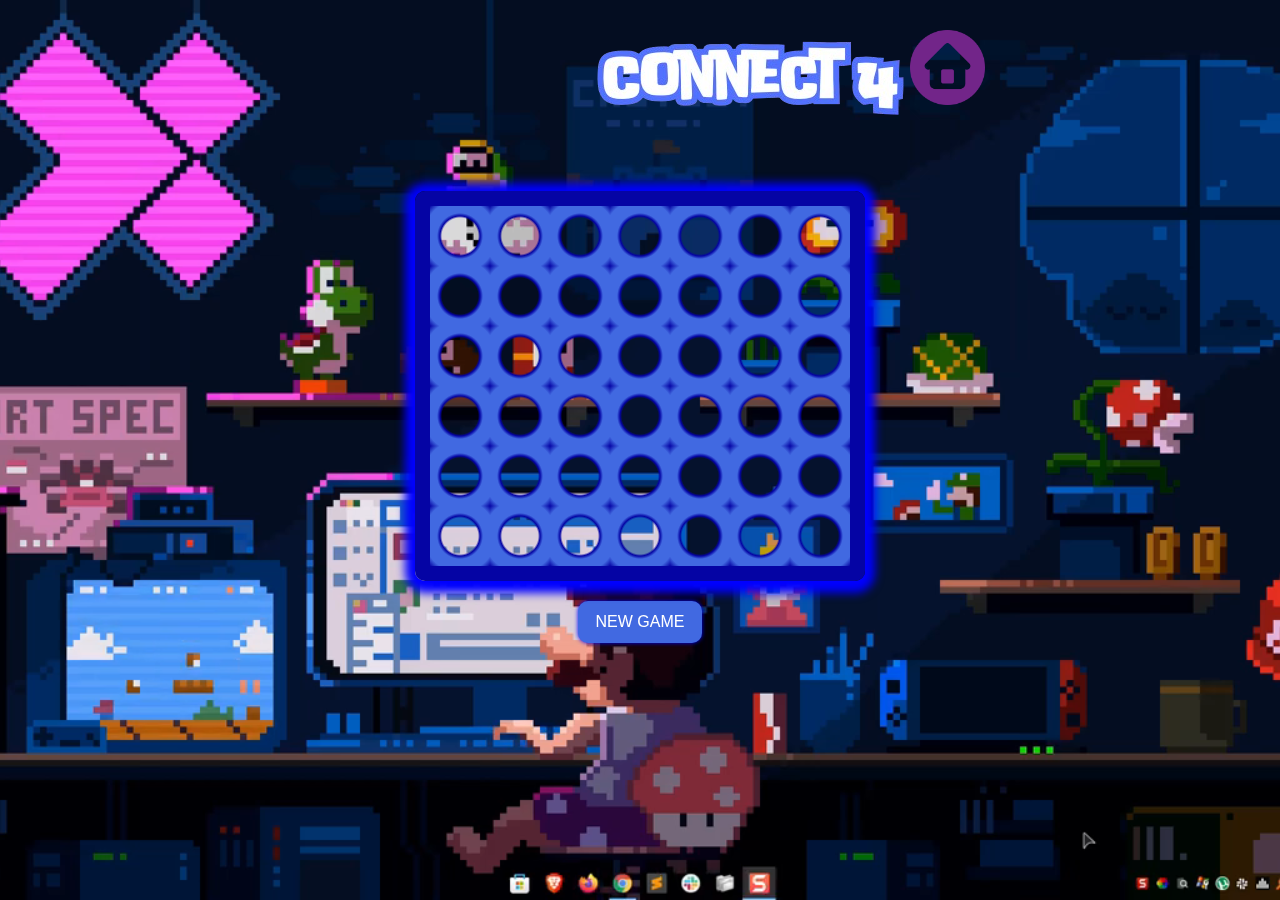
<file: miniGame4/index.html>
<!DOCTYPE html>
<html lang="en">
<head>
    <meta charset="UTF-8">
    <meta name="viewport" content="width=device-width, initial-scale=1.0">
    <title>Document</title>
    <link rel="stylesheet" href="./index.css">
    <link rel="preconnect" href="https://fonts.googleapis.com">
    <link rel="preconnect" href="https://fonts.gstatic.com" crossorigin>
    <link href="https://fonts.googleapis.com/css2?family=Bebas+Neue&family=Cal+Sans&display=swap" rel="stylesheet">
</head>
<body>
  <div class="container">
    <!-- background video -->
     <video autoplay loop muted plays-inline class="background-clip">
        <source src="./Mario - Live Wallpaper.mp4" type="video/mp4">
     </video>
    
    <img src="./connect.png" alt="logo">
<form>
  <div class="board">
    <div class="field">
      <div class="grid column">
        <input type="radio" name="slot11" tabindex="-1" required>
        <input type="radio" name="slot11" tabindex="-1" required>
        <div class="disc"></div>
        <input type="radio" name="slot12" tabindex="-1" required>
        <input type="radio" name="slot12" tabindex="-1" required>
        <div class="disc"></div>
        <input type="radio" name="slot13" tabindex="-1" required>
        <input type="radio" name="slot13" tabindex="-1" required>
        <div class="disc"></div>
        <input type="radio" name="slot14" tabindex="-1" required>
        <input type="radio" name="slot14" tabindex="-1" required>
        <div class="disc"></div>
        <input type="radio" name="slot15" tabindex="-1" required>
        <input type="radio" name="slot15" tabindex="-1" required>
        <div class="disc"></div>
        <input type="radio" name="slot16" tabindex="-1" required>
        <input type="radio" name="slot16" tabindex="-1" required>
        <div class="disc"></div>

        
        <div class="column">
          <input type="radio" name="slot21" tabindex="-1" required>
          <input type="radio" name="slot21" tabindex="-1" required>
          <div class="disc"></div>
          <input type="radio" name="slot22" tabindex="-1" required>
          <input type="radio" name="slot22" tabindex="-1" required>
          <div class="disc"></div>
          <input type="radio" name="slot23" tabindex="-1" required>
          <input type="radio" name="slot23" tabindex="-1" required>
          <div class="disc"></div>
          <input type="radio" name="slot24" tabindex="-1" required>
          <input type="radio" name="slot24" tabindex="-1" required>
          <div class="disc"></div>
          <input type="radio" name="slot25" tabindex="-1" required>
          <input type="radio" name="slot25" tabindex="-1" required>
          <div class="disc"></div>
          <input type="radio" name="slot26" tabindex="-1" required>
          <input type="radio" name="slot26" tabindex="-1" required>
          <div class="disc"></div>

          
          <div class="column">
            <input type="radio" name="slot31" tabindex="-1" required>
            <input type="radio" name="slot31" tabindex="-1" required>
            <div class="disc"></div>
            <input type="radio" name="slot32" tabindex="-1" required>
            <input type="radio" name="slot32" tabindex="-1" required>
            <div class="disc"></div>
            <input type="radio" name="slot33" tabindex="-1" required>
            <input type="radio" name="slot33" tabindex="-1" required>
            <div class="disc"></div>
            <input type="radio" name="slot34" tabindex="-1" required>
            <input type="radio" name="slot34" tabindex="-1" required>
            <div class="disc"></div>
            <input type="radio" name="slot35" tabindex="-1" required>
            <input type="radio" name="slot35" tabindex="-1" required>
            <div class="disc"></div>
            <input type="radio" name="slot36" tabindex="-1" required>
            <input type="radio" name="slot36" tabindex="-1" required>
            <div class="disc"></div>

            
            <div class="column">
              <input type="radio" name="slot41" tabindex="-1" required>
              <input type="radio" name="slot41" tabindex="-1" required>
              <div class="disc"></div>
              <input type="radio" name="slot42" tabindex="-1" required>
              <input type="radio" name="slot42" tabindex="-1" required>
              <div class="disc"></div>
              <input type="radio" name="slot43" tabindex="-1" required>
              <input type="radio" name="slot43" tabindex="-1" required>
              <div class="disc"></div>
              <input type="radio" name="slot44" tabindex="-1" required>
              <input type="radio" name="slot44" tabindex="-1" required>
              <div class="disc"></div>
              <input type="radio" name="slot45" tabindex="-1" required>
              <input type="radio" name="slot45" tabindex="-1" required>
              <div class="disc"></div>
              <input type="radio" name="slot46" tabindex="-1" required>
              <input type="radio" name="slot46" tabindex="-1" required>
              <div class="disc"></div>

              
              <div class="column">
                <input type="radio" name="slot51" tabindex="-1" required>
                <input type="radio" name="slot51" tabindex="-1" required>
                <div class="disc"></div>
                <input type="radio" name="slot52" tabindex="-1" required>
                <input type="radio" name="slot52" tabindex="-1" required>
                <div class="disc"></div>
                <input type="radio" name="slot53" tabindex="-1" required>
                <input type="radio" name="slot53" tabindex="-1" required>
                <div class="disc"></div>
                <input type="radio" name="slot54" tabindex="-1" required>
                <input type="radio" name="slot54" tabindex="-1" required>
                <div class="disc"></div>
                <input type="radio" name="slot55" tabindex="-1" required>
                <input type="radio" name="slot55" tabindex="-1" required>
                <div class="disc"></div>
                <input type="radio" name="slot56" tabindex="-1" required>
                <input type="radio" name="slot56" tabindex="-1" required>
                <div class="disc"></div>

                
                <div class="column">
                  <input type="radio" name="slot61" tabindex="-1" required>
                  <input type="radio" name="slot61" tabindex="-1" required>
                  <div class="disc"></div>
                  <input type="radio" name="slot62" tabindex="-1" required>
                  <input type="radio" name="slot62" tabindex="-1" required>
                  <div class="disc"></div>
                  <input type="radio" name="slot63" tabindex="-1" required>
                  <input type="radio" name="slot63" tabindex="-1" required>
                  <div class="disc"></div>
                  <input type="radio" name="slot64" tabindex="-1" required>
                  <input type="radio" name="slot64" tabindex="-1" required>
                  <div class="disc"></div>
                  <input type="radio" name="slot65" tabindex="-1" required>
                  <input type="radio" name="slot65" tabindex="-1" required>
                  <div class="disc"></div>
                  <input type="radio" name="slot66" tabindex="-1" required>
                  <input type="radio" name="slot66" tabindex="-1" required>
                  <div class="disc"></div>

                  
                  <div class="column">
                    <input type="radio" name="slot71" tabindex="-1" required>
                    <input type="radio" name="slot71" tabindex="-1" required>
                    <div class="disc"></div>
                    <input type="radio" name="slot72" tabindex="-1" required>
                    <input type="radio" name="slot72" tabindex="-1" required>
                    <div class="disc"></div>
                    <input type="radio" name="slot73" tabindex="-1" required>
                    <input type="radio" name="slot73" tabindex="-1" required>
                    <div class="disc"></div>
                    <input type="radio" name="slot74" tabindex="-1" required>
                    <input type="radio" name="slot74" tabindex="-1" required>
                    <div class="disc"></div>
                    <input type="radio" name="slot75" tabindex="-1" required>
                    <input type="radio" name="slot75" tabindex="-1" required>
                    <div class="disc"></div>
                    <input type="radio" name="slot76" tabindex="-1" required>
                    <input type="radio" name="slot76" tabindex="-1" required>
                    <div class="disc"></div>

                    
                    <div class="column"></div>
                  </div>
                </div>
              </div>
            </div>
          </div>
        </div>
      </div>
    </div>
    <div class="front"></div>
  </div>
  <button type="reset">New Game</button>
</form>
</div>
<img src="./backHome.png" id="backHome">
<script src="./script.js"></script>
</body>
</html>
</file>
<file: miniGame4/index.css>
body {
  margin: 0;
  font-family: "Bebas Neue", sans-serif;
}

.background-clip{
    position: fixed;
    right: 0;
    bottom: 0;
    z-index: -1;
    width: 100%;
    height: 100vh;
    object-fit: cover;
}

img {
  margin-left: 590px;
  margin-top: 30px;
}

form {
  display: flex;
  flex-flow: column nowrap;
  align-items: center;
}

.board {
  position: relative;
  width: 450px;
  height: 450px;
}

.field {
  position: absolute;
  top: 0;
  left: 15px;
  padding: 75px 0 0 0;
  box-sizing: border-box;
  width: 420px;
  height: 435px;
  overflow: hidden;
  cursor: not-allowed;
}

.grid {
  display: inline-flex;
  flex-flow: column wrap;
  position: relative;
  min-width: 420px;
  height: 360px;
  counter-reset: player 1;
}

.column {
  display: inline-flex;
  flex-flow: column wrap;
  height: 360px;
}

.front {
  position: absolute;
  top: 60px;
  border: 15px solid #0504a4;
  border-radius: 10px;
  box-sizing: border-box;
  box-shadow: 0 2px 10px 10px blue;
  width: 450px;
  height: 390px;
  pointer-events: none;
  background: radial-gradient(circle, transparent, transparent 18px, #0504a4 20px, #4169e1 23px, #4169e1 23px, #4169e1 36px, #0504a4) center top/60px 60px;
}


input {
  display: none;
  position: absolute;
  top: -90px;
  margin: 0;
  width: 60px;
  height: 450px;
  cursor: pointer;
  opacity: 0;
}
input:indeterminate {
  display: initial;
}

.column > input:nth-of-type(2n) {
  right: 360px;
}
.column > .column > input:nth-of-type(2n) {
  right: 300px;
}
.column > .column > .column > input:nth-of-type(2n) {
  right: 240px;
}
.column > .column > .column > .column > input:nth-of-type(2n) {
  right: 180px;
}
.column > .column > .column > .column > .column > input:nth-of-type(2n) {
  right: 120px;
}
.column > .column > .column > .column > .column > .column > input:nth-of-type(2n) {
  right: 60px;
}
.column > .column > .column > .column > .column > .column > .column > input:nth-of-type(2n) {
  right: 0;
}

.column > input:nth-of-type(2n+1) {
  left: 0;
}
.column > .column > input:nth-of-type(2n+1) {
  left: 60px;
}
.column > .column > .column > input:nth-of-type(2n+1) {
  left: 120px;
}
.column > .column > .column > .column > input:nth-of-type(2n+1) {
  left: 180px;
}
.column > .column > .column > .column > .column > input:nth-of-type(2n+1) {
  left: 240px;
}
.column > .column > .column > .column > .column > .column > input:nth-of-type(2n+1) {
  left: 300px;
}
.column > .column > .column > .column > .column > .column > .column > input:nth-of-type(2n+1) {
  left: 360px;
}


.disc {
  position: relative;
  top: 0;
  width: 60px;
  height: 60px;
  color: #fff;
  background: radial-gradient(circle, currentcolor 12px, skyblue 13px, currentcolor 14px, currentcolor 21px, skyblue 22px, transparent 23px, transparent) center/60px;
  opacity: 0;
  pointer-events: none;
  transition: opacity 0.2s, top 0s 0.2s, color 0s 0.2s;
}


input:hover + .disc {
  color: white;
  opacity: 1;
  transition: opacity 0.2s, top 0s;
}
input:checked + .disc {
  color: white;
  opacity: 1;
}

input:hover + input + .disc {
  color: blue;
  opacity: 1;
  transition: opacity 0.2s, top 0s;
}
input:checked + input + .disc {
  color: blue;
  opacity: 1;
}


input:hover + .disc:nth-of-type(1),
input:hover + input + .disc:nth-of-type(1){
  top: -75px;
}
input:checked + .disc:nth-of-type(1),
input:checked + input + .disc:nth-of-type(1){
  transition: top 0.14s cubic-bezier(0.56, 0, 1, 1);
}
input:hover + .disc:nth-of-type(2),
input:hover + input + .disc:nth-of-type(6n+2) {
  top: -135px;
}
input:checked + .disc:nth-of-type(2),
input:checked + input + .disc:nth-of-type(2){
  transition: top 0.19s cubic-bezier(0.56, 0, 1, 1);
}
input:hover + .disc:nth-of-type(3),
input:hover + input + .disc:nth-of-type(3) {
  top: -195px;
}
input:checked + .disc:nth-of-type(3),
input:checked + input + .disc:nth-of-type(3) {
  transition: top 0.23s cubic-bezier(0.56, 0, 1, 1);
}
input:hover + .disc:nth-of-type(4),
input:hover + input + .disc:nth-of-type(4) {
  top: -255px;
}
input:checked + .disc:nth-of-type(4),
input:checked + input + .disc:nth-of-type(4) {
  transition: top 0.26s cubic-bezier(0.56, 0, 1, 1);
}
input:hover + .disc:nth-of-type(5),
input:hover + input + .disc:nth-of-type(5){
  top: -315px;
}
input:checked + .disc:nth-of-type(5),
input:checked + input + .disc:nth-of-type(5){
  transition: top 0.29s cubic-bezier(0.56, 0, 1, 1);
}
input:hover + .disc:nth-of-type(6n),
input:hover + input + .disc:nth-of-type(6n) {
  top: -375px;
}
input:checked + .disc:nth-of-type(6n),
input:checked + input + .disc:nth-of-type(6n) {
  transition: top 0.32s cubic-bezier(0.56, 0, 1, 1);
}


input:checked + .disc,
input:checked + input + .disc {
  top: 0 !important;
}


input:checked + .disc {
  counter-increment: player 2;
}
input:checked + input + .disc {
  counter-increment: player -2;
}

.grid::after {
  content: counter(player, lower-roman);
  display: inline-block;
  max-width: 840px;
  min-width: 420px;
  letter-spacing: 375px;
  font-family: monospace;
  font-size: 1px;
  overflow: hidden;
}


form:valid .column > .column > .column > .column > .column > .column > .column > .column::after {
  content: "It's a draw!";
  z-index: 1;
  position: absolute;
  left: 0;
  top: -75px;
  width: 420px;
  height: 435px;
  visibility: visible;
  color: #4169e1  ;
  font-size: 30px;
  text-align: center;
  line-height: 60px;
  cursor: initial;
  pointer-events: auto;
  animation: outcome 1.5s;
}


input:checked + .disc + input + input:checked + .disc + input + input:checked + .disc + input + input:checked ~ .column::after,

input:nth-of-type(2):checked ~ .column > input:nth-of-type(2):checked ~ .column > input:nth-of-type(2):checked ~ .column > input:nth-of-type(2):checked ~ .column::after,
input:nth-of-type(4):checked ~ .column > input:nth-of-type(4):checked ~ .column > input:nth-of-type(4):checked ~ .column > input:nth-of-type(4):checked ~ .column::after,
input:nth-of-type(6):checked ~ .column > input:nth-of-type(6):checked ~ .column > input:nth-of-type(6):checked ~ .column > input:nth-of-type(6):checked ~ .column::after,
input:nth-of-type(8):checked ~ .column > input:nth-of-type(8):checked ~ .column > input:nth-of-type(8):checked ~ .column > input:nth-of-type(8):checked ~ .column::after,
input:nth-of-type(10):checked ~ .column > input:nth-of-type(10):checked ~ .column > input:nth-of-type(10):checked ~ .column > input:nth-of-type(10):checked ~ .column::after,
input:nth-of-type(12):checked ~ .column > input:nth-of-type(12):checked ~ .column > input:nth-of-type(12):checked ~ .column > input:nth-of-type(12):checked ~ .column::after,

input:nth-of-type(2):checked ~ .column > input:nth-of-type(4):checked ~ .column > input:nth-of-type(6):checked ~ .column > input:nth-of-type(8):checked ~ .column::after,
input:nth-of-type(4):checked ~ .column > input:nth-of-type(6):checked ~ .column > input:nth-of-type(8):checked ~ .column > input:nth-of-type(10):checked ~ .column::after,
input:nth-of-type(6):checked ~ .column > input:nth-of-type(8):checked ~ .column > input:nth-of-type(10):checked ~ .column > input:nth-of-type(12):checked ~ .column::after,
input:nth-of-type(8):checked ~ .column > input:nth-of-type(6):checked ~ .column > input:nth-of-type(4):checked ~ .column > input:nth-of-type(2):checked ~ .column::after,
input:nth-of-type(10):checked ~ .column > input:nth-of-type(8):checked ~ .column > input:nth-of-type(6):checked ~ .column > input:nth-of-type(4):checked ~ .column::after,
input:nth-of-type(12):checked ~ .column > input:nth-of-type(10):checked ~ .column > input:nth-of-type(8):checked ~ .column > input:nth-of-type(6):checked ~ .column::after {
  content: "WHITE WINS! :)";
  z-index: 2;
  position: absolute;
  left: 0;
  top: -75px;
  width: 420px;
  height: 435px;
  visibility: visible;
  color: WHITE;
  font-size: 30px;
  text-align: center;
  line-height: 60px;
  background: linear-gradient(#4169e1 60px, transparent 60px, transparent);
  cursor: initial;
  pointer-events: auto;
  animation: outcome 1s;
}


input:checked + input + .disc + input:checked + input + .disc + input:checked + input + .disc + input:checked ~ .column::after,

input:nth-of-type(1):checked ~ .column > input:nth-of-type(1):checked ~ .column > input:nth-of-type(1):checked ~ .column > input:nth-of-type(1):checked ~ .column::after,
input:nth-of-type(3):checked ~ .column > input:nth-of-type(3):checked ~ .column > input:nth-of-type(3):checked ~ .column > input:nth-of-type(3):checked ~ .column::after,
input:nth-of-type(5):checked ~ .column > input:nth-of-type(5):checked ~ .column > input:nth-of-type(5):checked ~ .column > input:nth-of-type(5):checked ~ .column::after,
input:nth-of-type(7):checked ~ .column > input:nth-of-type(7):checked ~ .column > input:nth-of-type(7):checked ~ .column > input:nth-of-type(7):checked ~ .column::after,
input:nth-of-type(9):checked ~ .column > input:nth-of-type(9):checked ~ .column > input:nth-of-type(9):checked ~ .column > input:nth-of-type(9):checked ~ .column::after,
input:nth-of-type(11):checked ~ .column > input:nth-of-type(11):checked ~ .column > input:nth-of-type(11):checked ~ .column > input:nth-of-type(11):checked ~ .column::after,

input:nth-of-type(1):checked ~ .column > input:nth-of-type(3):checked ~ .column > input:nth-of-type(5):checked ~ .column > input:nth-of-type(7):checked ~ .column::after,
input:nth-of-type(3):checked ~ .column > input:nth-of-type(5):checked ~ .column > input:nth-of-type(7):checked ~ .column > input:nth-of-type(9):checked ~ .column::after,
input:nth-of-type(5):checked ~ .column > input:nth-of-type(7):checked ~ .column > input:nth-of-type(9):checked ~ .column > input:nth-of-type(11):checked ~ .column::after,
input:nth-of-type(7):checked ~ .column > input:nth-of-type(5):checked ~ .column > input:nth-of-type(3):checked ~ .column > input:nth-of-type(1):checked ~ .column::after,
input:nth-of-type(9):checked ~ .column > input:nth-of-type(7):checked ~ .column > input:nth-of-type(5):checked ~ .column > input:nth-of-type(3):checked ~ .column::after,
input:nth-of-type(11):checked ~ .column > input:nth-of-type(9):checked ~ .column > input:nth-of-type(7):checked ~ .column > input:nth-of-type(5):checked ~ .column::after {
  content: "BLUE WINS! :)";
  z-index: 2;
  position: absolute;
  left: 0;
  top: -75px;
  width: 420px;
  height: 435px;
  visibility: visible;
  color: #4169e1;
  font-size: 30px;
  text-align: center;
  line-height: 60px;
  background: linear-gradient(WHITE 60px, transparent 60px, transparent);
  cursor: initial;
  pointer-events: auto;
  animation: outcome 1s;
  
}

/* Button style */
button {
  margin: 20px auto;
  border: none;
  border-radius: 10px;
  padding: 12px 18px;
  font-size: 16px;
  text-transform: uppercase;
  cursor: pointer;
  color: #fff;
  font-family: Arial;
  background: #4169e1 center;
  box-shadow: 0 0 4px blue;
  outline: none;
  transition: background 0.5s;
}
button:hover {
  background: #0504a4  radial-gradient(circle, transparent 1%, #0504a4 1%) center/15000%;
}
button:active {
  background-color:#0504a4;
  background-size: 100%;
  transition: background 0s;
}

@keyframes outcome {
  0% {
    opacity: 0;
  }
  35% {
    opacity: 0;
  }
  100% {
    opacity: 1;
  }
}

#backHome {
    position: absolute;
    top: 0%;
    left: 25%;
    width: 75px;
    height: 75px;
}

#backHome:hover {
    transform: scale(1.1);
    cursor: pointer;
}
</file>
